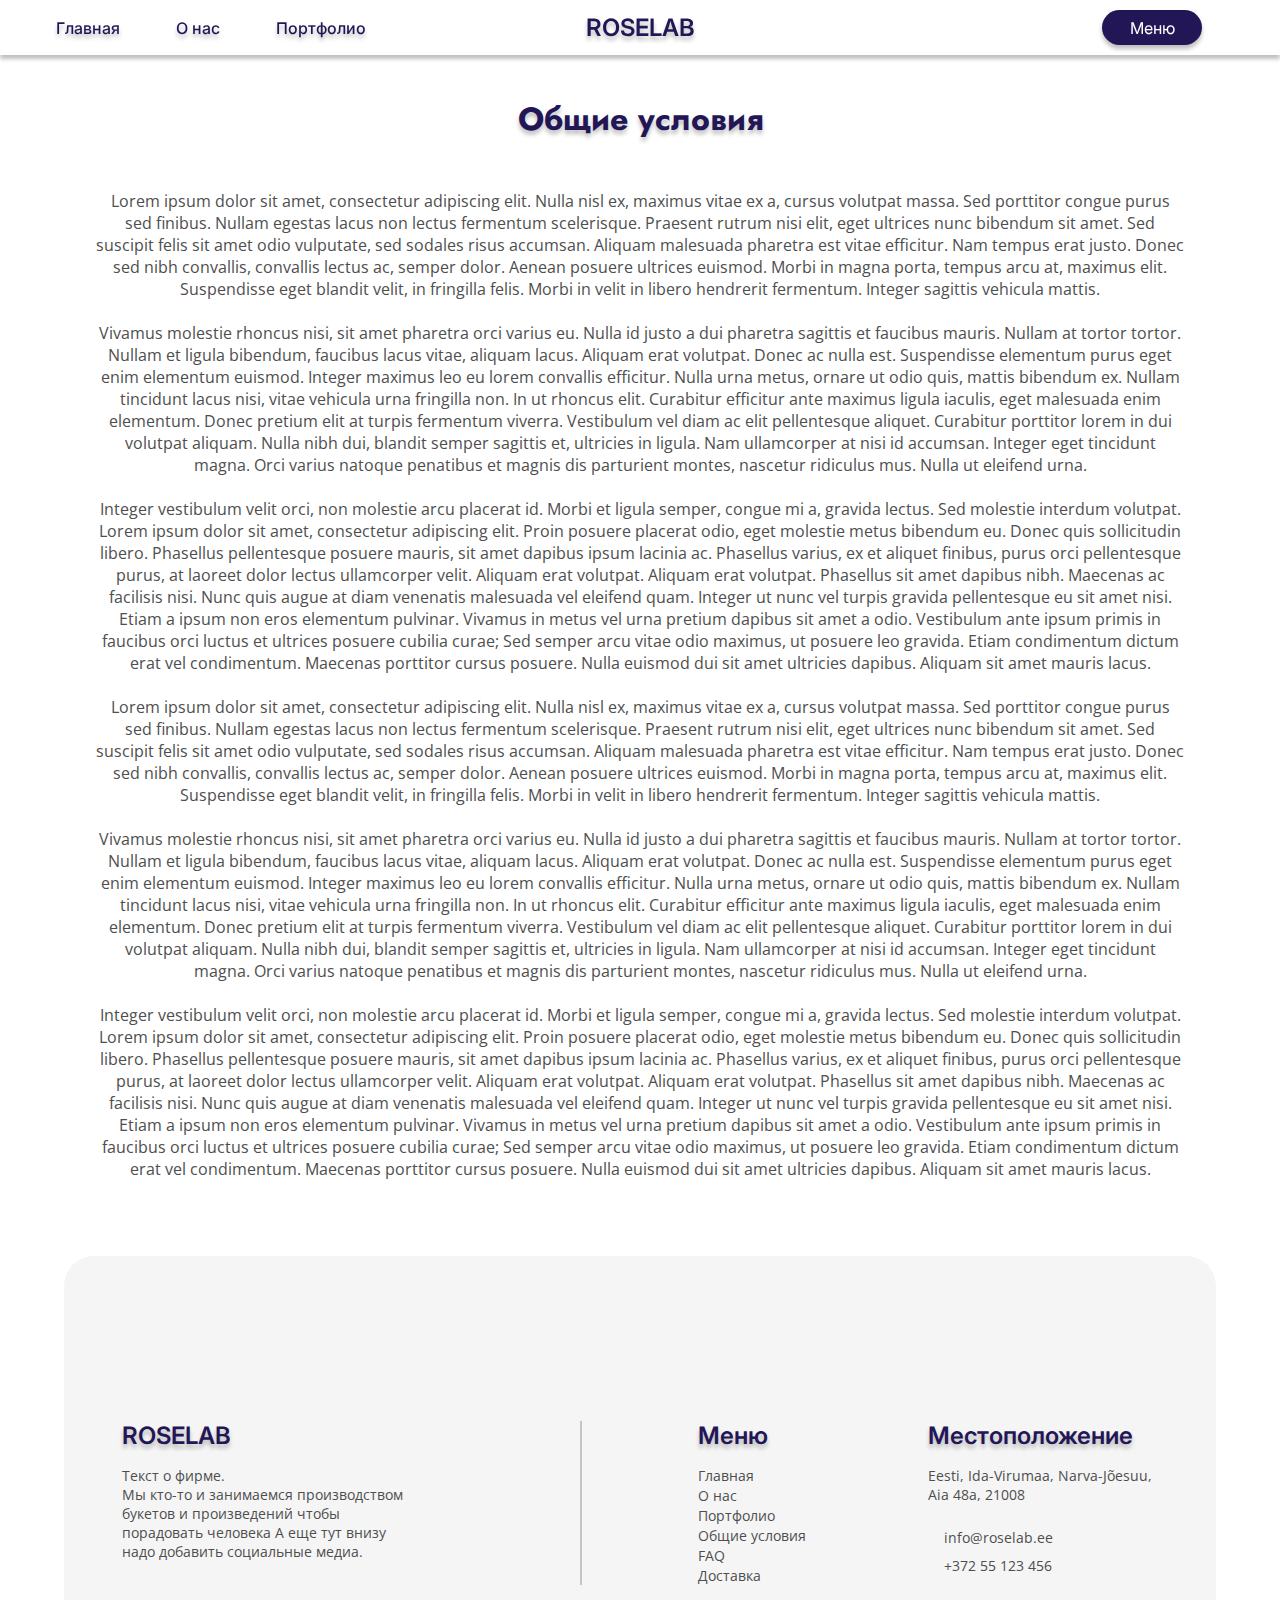
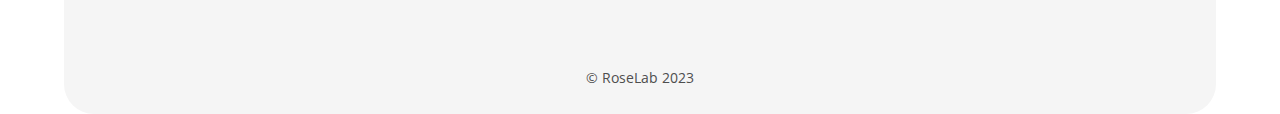
<file: policy.html>
<!DOCTYPE html>
<html lang="ru">
  <head>
    <meta charset="UTF-8" />
    <meta name="viewport" content="width=device-width, initial-scale=1.0" />
    <link rel="stylesheet" href="css/style.css" />
    <script src="js/main.js" defer></script>
    <title>Roselab</title>
  </head>
  <body>
    <div id="nav-panel" class="nav-panel">
      <button id="close-btn"><i class="fi-rr-cross"></i></button>
      <form>
        <input type="input" class="search" placeholder="Поиск">
        <button class="search-button"><i class="fi-rr-search"></i></button>
      </form>
      <ul class="category">
        <li class="category-li"><a href="bouqets.html" class="category-link">Букеты</a></li>
        <li class="category-li"><a href="#" class="category-link">Красные розы</a></li>
        <li class="category-li"><a href="#" class="category-link">Белые розы</a></li>
        <li class="category-li"><a href="#" class="category-link">Жёлтые розы</a></li>
        <li class="category-li"><a href="#" class="category-link">Микс роз</a></li>
      </ul>
      <div class="buttons-nav-panel">
        <button class="btn btn-nav">Личный кабинет</button>
        <button class="btn btn-nav">Корзина</button>
      </div>
    </div>
    <header>
      <div class="container">
        <nav>
          <ul class="nav-bar">
            <li class="nav-bar-item">
              <a href="index.html" class="nav-bar-link">Главная</a>
            </li>
            <li class="nav-bar-item">
              <a href="#" class="nav-bar-link">О нас</a>
            </li>
            <li class="nav-bar-item">
              <a href="#" class="nav-bar-link">Портфолио</a>
            </li>
          </ul>
        </nav>
      </div>
      <div class="container">
        <a href="index.html" class="logo-link"><h2 class="logo">ROSELAB</h2></a>
      </div>
      <div class="container">
        <button id="menu-btn" class="menu btn">Меню</button>
        <button class="icart"><i class="fi fi-rr-shopping-cart"></i></button>
      </div>
    </header>
    <main>
        <h1 class="offers-heading">Общие условия</h1>
        <div class="policy">
            <p class="text">Lorem ipsum dolor sit amet, consectetur adipiscing elit. Nulla nisl ex, maximus vitae ex a, cursus volutpat massa. Sed porttitor congue purus sed finibus. Nullam egestas lacus non lectus fermentum scelerisque. Praesent rutrum nisi elit, eget ultrices nunc bibendum sit amet. Sed suscipit felis sit amet odio vulputate, sed sodales risus accumsan. Aliquam malesuada pharetra est vitae efficitur. Nam tempus erat justo. Donec sed nibh convallis, convallis lectus ac, semper dolor. Aenean posuere ultrices euismod. Morbi in magna porta, tempus arcu at, maximus elit. Suspendisse eget blandit velit, in fringilla felis. Morbi in velit in libero hendrerit fermentum. Integer sagittis vehicula mattis.
                <br><br>
                Vivamus molestie rhoncus nisi, sit amet pharetra orci varius eu. Nulla id justo a dui pharetra sagittis et faucibus mauris. Nullam at tortor tortor. Nullam et ligula bibendum, faucibus lacus vitae, aliquam lacus. Aliquam erat volutpat. Donec ac nulla est. Suspendisse elementum purus eget enim elementum euismod.
                Integer maximus leo eu lorem convallis efficitur. Nulla urna metus, ornare ut odio quis, mattis bibendum ex. Nullam tincidunt lacus nisi, vitae vehicula urna fringilla non. In ut rhoncus elit. Curabitur efficitur ante maximus ligula iaculis, eget malesuada enim elementum. Donec pretium elit at turpis fermentum viverra. Vestibulum vel diam ac elit pellentesque aliquet. Curabitur porttitor lorem in dui volutpat aliquam. Nulla nibh dui, blandit semper sagittis et, ultricies in ligula. Nam ullamcorper at nisi id accumsan. Integer eget tincidunt magna. Orci varius natoque penatibus et magnis dis parturient montes, nascetur ridiculus mus. Nulla ut eleifend urna.
                <br><br>
                Integer vestibulum velit orci, non molestie arcu placerat id. Morbi et ligula semper, congue mi a, gravida lectus. Sed molestie interdum volutpat. Lorem ipsum dolor sit amet, consectetur adipiscing elit. Proin posuere placerat odio, eget molestie metus bibendum eu. Donec quis sollicitudin libero. Phasellus pellentesque posuere mauris, sit amet dapibus ipsum lacinia ac. Phasellus varius, ex et aliquet finibus, purus orci pellentesque purus, at laoreet dolor lectus ullamcorper velit. Aliquam erat volutpat. Aliquam erat volutpat. Phasellus sit amet dapibus nibh. Maecenas ac facilisis nisi. Nunc quis augue at diam venenatis malesuada vel eleifend quam. Integer ut nunc vel turpis gravida pellentesque eu sit amet nisi.
                Etiam a ipsum non eros elementum pulvinar. Vivamus in metus vel urna pretium dapibus sit amet a odio. Vestibulum ante ipsum primis in faucibus orci luctus et ultrices posuere cubilia curae; Sed semper arcu vitae odio maximus, ut posuere leo gravida. Etiam condimentum dictum erat vel condimentum. Maecenas porttitor cursus posuere. Nulla euismod dui sit amet ultricies dapibus. Aliquam sit amet mauris lacus.
                <br><br>
                Lorem ipsum dolor sit amet, consectetur adipiscing elit. Nulla nisl ex, maximus vitae ex a, cursus volutpat massa. Sed porttitor congue purus sed finibus. Nullam egestas lacus non lectus fermentum scelerisque. Praesent rutrum nisi elit, eget ultrices nunc bibendum sit amet. Sed suscipit felis sit amet odio vulputate, sed sodales risus accumsan. Aliquam malesuada pharetra est vitae efficitur. Nam tempus erat justo. Donec sed nibh convallis, convallis lectus ac, semper dolor. Aenean posuere ultrices euismod. Morbi in magna porta, tempus arcu at, maximus elit. Suspendisse eget blandit velit, in fringilla felis. Morbi in velit in libero hendrerit fermentum. Integer sagittis vehicula mattis.
                <br><br>
                Vivamus molestie rhoncus nisi, sit amet pharetra orci varius eu. Nulla id justo a dui pharetra sagittis et faucibus mauris. Nullam at tortor tortor. Nullam et ligula bibendum, faucibus lacus vitae, aliquam lacus. Aliquam erat volutpat. Donec ac nulla est. Suspendisse elementum purus eget enim elementum euismod.
                Integer maximus leo eu lorem convallis efficitur. Nulla urna metus, ornare ut odio quis, mattis bibendum ex. Nullam tincidunt lacus nisi, vitae vehicula urna fringilla non. In ut rhoncus elit. Curabitur efficitur ante maximus ligula iaculis, eget malesuada enim elementum. Donec pretium elit at turpis fermentum viverra. Vestibulum vel diam ac elit pellentesque aliquet. Curabitur porttitor lorem in dui volutpat aliquam. Nulla nibh dui, blandit semper sagittis et, ultricies in ligula. Nam ullamcorper at nisi id accumsan. Integer eget tincidunt magna. Orci varius natoque penatibus et magnis dis parturient montes, nascetur ridiculus mus. Nulla ut eleifend urna.
                <br><br>
                Integer vestibulum velit orci, non molestie arcu placerat id. Morbi et ligula semper, congue mi a, gravida lectus. Sed molestie interdum volutpat. Lorem ipsum dolor sit amet, consectetur adipiscing elit. Proin posuere placerat odio, eget molestie metus bibendum eu. Donec quis sollicitudin libero. Phasellus pellentesque posuere mauris, sit amet dapibus ipsum lacinia ac. Phasellus varius, ex et aliquet finibus, purus orci pellentesque purus, at laoreet dolor lectus ullamcorper velit. Aliquam erat volutpat. Aliquam erat volutpat. Phasellus sit amet dapibus nibh. Maecenas ac facilisis nisi. Nunc quis augue at diam venenatis malesuada vel eleifend quam. Integer ut nunc vel turpis gravida pellentesque eu sit amet nisi.
                Etiam a ipsum non eros elementum pulvinar. Vivamus in metus vel urna pretium dapibus sit amet a odio. Vestibulum ante ipsum primis in faucibus orci luctus et ultrices posuere cubilia curae; Sed semper arcu vitae odio maximus, ut posuere leo gravida. Etiam condimentum dictum erat vel condimentum. Maecenas porttitor cursus posuere. Nulla euismod dui sit amet ultricies dapibus. Aliquam sit amet mauris lacus.</p>
        </div>
    </main>
    <footer>
      <div class="footer-info">
        <div class="about">
          <h2 class="footer-logo logo"><a href="index.html" class="logo-link"
            >ROSELAB</a></h2>
          <p class="about-text">
            Текст о фирме. <br />
            Мы кто-то и занимаемся производством букетов и произведений чтобы
            порадовать человека А еще тут внизу надо добавить социальные медиа.
          </p>
          <a href="https://www.facebook.com" class="social-media-link"
            ><i class="fi fi-brands-facebook"></i
          ></a>
          <a
            href="https://www.instagram.com/roselab.ee/"
            class="social-media-link"
            ><i class="fi fi-brands-instagram"></i
          ></a>
        </div>
        <div class="footer-nav">
          <h2 class="footer-heading pr">Меню</h2>
          <ul class="footer-nav-ul">
            <li class="footer-nav-li">
              <a href="index.html" class="footer-nav-link">Главная</a>
            </li>
            <li class="footer-nav-li">
              <a href="" class="footer-nav-link">О нас</a>
            </li>
            <li class="footer-nav-li">
              <a href="" class="footer-nav-link">Портфолио</a>
            </li>
            <li class="footer-nav-li">
              <a href="policy.html" class="footer-nav-link">Общие условия</a>
            </li>
            <li class="footer-nav-li">
              <a href="" class="footer-nav-link">FAQ</a>
            </li>
            <li class="footer-nav-li">
              <a href="" class="footer-nav-link">Доставка</a>
            </li>
          </ul>
        </div>
        <div class="location">
          <h2 class="footer-heading">Местоположение</h2>
          <p class="location-text">
            Eesti, Ida-Virumaa, Narva-Jõesuu, <br />
            Aia 48a, 21008
          </p>
          <div class="email-contact">
            <i class="fi-rr-envelope"></i
            ><span class="email">info@roselab.ee</span>
          </div>
          <br>
          <div class="phone-contact">
            <i class="fi-rr-phone-call"></i
            ><span class="phone">+372 55 123 456</span>
          </div>
        </div>
        <span class="copyright">© RoseLab 2023</span>
      </div>
    </footer>
  </body>
</html>
</file>
<file: css/style.css>
@import url("https://fonts.googleapis.com/css2?family=Inter:wght@100;200;300;400;500;600;700;800;900&family=Jost:ital,wght@0,100;0,200;0,300;0,400;0,500;0,600;0,700;0,800;0,900;1,100;1,200;1,300;1,400;1,500;1,600;1,700;1,800;1,900&family=Open+Sans:ital,wght@0,300;0,400;0,500;0,600;0,700;0,800;1,300;1,400;1,500;1,600;1,700;1,800&display=swap");
@import url("https://cdn-uicons.flaticon.com/uicons-regular-rounded/css/uicons-regular-rounded.css");
@import url("https://cdn-uicons.flaticon.com/uicons-brands/css/uicons-brands.css");
/* Main styles */
* {
  box-sizing: border-box;
  padding: 0;
  margin: 0;
  text-align: center;
}

body {
  width: 100%;
}

main {
  display: flex;
  justify-content: center;
  flex-wrap: wrap;
}

.btn {
  color: #fff;
  background-color: #231656;
  border: none;
  box-shadow: 0px 4px 4px rgba(0, 0, 0, 25%);
  transition: color 0.4s, background-color 0.6s;
  font-family: "Inter", sans-serif;
}

.btn:hover {
  color: #231656;
  background-color: #fff;
  border: 1px solid #231656;
}

.btn:active {
  box-shadow: none;
}

/* Nav panel styles */

.nav-panel {
  width: 330px;
  height: 100%;
  position: fixed;
  background-color: #fff;
  z-index: 6;
  display: none;
  right: 0;
  justify-content: center;
  text-align: left;
  flex-wrap: wrap;
  box-shadow: -4px 4px 4px rgba(0, 0, 0, 25%);
}

.fi-rr-cross {
  font-size: 24px;
  color: #231656;
  transition: color 0.5s;
}

.fi-rr-cross:hover {
  color: #625ffb;
}

.fi-rr-cross:active {
  text-shadow: none;
}

#close-btn {
  width: 42px;
  height: 42px;
  background: none;
  border: none;
  position: absolute;
  top: 0.3rem;
  right: 0.2rem;
  text-shadow: 0px 4px 4px rgba(0, 0, 0, 25%);
}

.nav-panel form {
  width: auto;
}

.search {
  margin-top: 3rem;
  width: 250px;
  height: 42px;
  border: 1px solid #231656;
  border-radius: 20px;
  text-align: left;
  padding-left: 15px;
}

.search-button {
  width: 42px;
  height: 42px;
  background: none;
  border: none;
  position: absolute;
  top: 3rem;
  right: 3rem;
  text-shadow: 0px 4px 4px rgba(0, 0, 0, 25%);
}

.fi-rr-search {
  font-size: 16px;
  color: #231656;
  transition: color 0.5s;
}

.fi-rr-search:hover {
  color: #625ffb;
}

.fi-rr-search:active {
  text-shadow: none;
}

.category {
  list-style-type: none;
}

.category-li {
  margin-bottom: 16px;
  padding-bottom: 10px;
  padding-right: 3rem;
  padding-left: 3rem;
  text-align: left;
}

.category-link {
  font-family: "Inter", sans-serif;
  color: #231656;
  text-decoration: none;
  transition: color 0.5s;
}

.category-link:hover {
  color: #625ffb;
}

.buttons-nav-panel {
  align-self: flex-end;
  margin-bottom: 3rem;
}

.btn-nav {
  font-family: "Inter", serif;
  font-weight: 400;
  font-size: 14px;
  width: 135px;
  height: 35px;
  color: #fff;
  background-color: #231656;
  border-radius: 20px;
  margin-right: 10px;
}

/* Header styles */

.container {
  width: 33%;
}

.container:nth-child(2) {
  width: auto;
}

.container:last-child {
  text-align: right;
  padding-right: 4rem;
}

header {
  padding-top: 0.625rem;
  padding-bottom: 0.625rem;
  display: flex;
  align-items: center;
  justify-content: space-between;
  box-shadow: 0px 4px 4px rgba(0, 0, 0, 25%);
  position: fixed;
  right: 0;
  left: 0;
  z-index: 5;
  background-color: #fff;
}

.nav-bar {
  display: flex;
  flex-direction: row;
  justify-content: space-evenly;
  list-style-type: none;
  align-items: center;
}

.nav-bar-link {
  font-family: "Inter", serif;
  font-weight: 500;
  text-decoration: none;
  color: #231656;
  text-shadow: 0px 4px 4px rgba(0, 0, 0, 25%);
  transition: color 0.5s;
}

.nav-bar-link:hover {
  color: #625ffb;
}

.logo {
  font-family: "Inter", serif;
  font-weight: 600;
  color: #231656;
  text-align: center;
  margin: 0;
  text-shadow: 0px 4px 4px rgba(0, 0, 0, 25%);
  transition: color 0.5s;
  width: min-content;
}

.logo:hover {
  color: #625ffb;
}

.logo-link {
  text-decoration: none;
  color: #231656;
  transition: color 0.5s;
}

.menu {
  font-family: "Inter", serif;
  font-weight: 400;
  font-size: 16px;
  width: 100px;
  height: 35px;
  color: #fff;
  background-color: #231656;
  border-radius: 20px;
  margin-right: 10px;
}

i {
  vertical-align: middle;
  font-size: 24px;
}

.icart:active {
  text-shadow: none;
}

.icart {
  border: none;
  background-color: #fff;
  text-shadow: 0px 4px 4px rgba(0, 0, 0, 25%);
}

/* Promo Styles */

.promo {
  margin-top: 5.75rem;
  width: 90%;
  background-color: #625ffb;
  border-radius: 72px;
  height: 25rem;
  display: flex;
  justify-content: space-around;
  background: url("../img/IMG_6514.JPG") no-repeat center;
  background-size: cover;
  box-shadow: 0px 4px 4px rgba(0, 0, 0, 25%);
  border: 1px solid #231656;
}

.promo-heading {
  float: left;
  color: #fff;
  font-family: "Jost", sans-serif;
  font-weight: 800;
  font-size: 49px;
  text-shadow: 0px 4px 4px rgba(0, 0, 0, 25%);
  align-self: center;
  text-transform: uppercase;
  margin-bottom: 10rem;
}

.promo-btn {
  width: 250px;
  height: 60px;
  color: #fff;
  background-color: #625ffb;
  border-radius: 25px;
  font-family: "Inter", sans-serif;
  font-weight: 500;
  font-size: 32px;
  align-self: flex-end;
  margin-bottom: 3.5rem;
  text-transform: uppercase;
  text-shadow: 0px 4px 4px rgba(0, 0, 0, 25%);
}

.promo-btn:hover {
  border: 1px solid #625ffb;
  color: #625ffb;
  text-shadow: none;
  background-color: #fff;
}

/* Offers Styles */

.offers {
  width: 90%;
  margin-top: 1.5rem;
  margin-bottom: 7.5rem;
  display: flex;
  justify-content: space-between;
  flex-flow: row wrap;
}

.offers-heading {
  text-shadow: 0px 4px 4px rgba(0, 0, 0, 25%);
  font-family: "Jost", sans-serif;
  color: #231656;
  margin-top: 6rem;
}

/* Card Styles */

.card {
  flex-basis: 30%; /* Ширина карточек */
  box-shadow: 3px 6px 4px rgba(0, 0, 0, 25%);
  border: 1px solid #231656;
  border-radius: 10px;
  margin-top: 4rem;
  position: relative;
}

.card-img {
  width: 100%;
  height: 300px;
  object-fit: cover;
  border-top-right-radius: 10px;
  border-top-left-radius: 10px;
}

.card-text {
  font-family: "Open Sans";
  color: #fff;
  font-weight: 400;
}

.card .hover-desc {
  /*Настройка расположения блока и текста внутри него */
  width: 100%;
  height: 68.2%;
  position: absolute;
  display: flex;
  justify-content: center;
  flex-direction: column;
  border-top-right-radius: 10px;
  border-top-left-radius: 10px;
}

.card .hover-desc {
  position: absolute;
  overflow: hidden;
  top: 0;
  left: 0;
}
.card .hover-desc {
  opacity: 0;
  background-color: rgba(0, 0, 0, 0.35); /* Фон блока при наведении */
  color: #fff;
  transition: opacity 0.6s;
}

/*Размытие "Картинки"-Блока при наведении
  Не поддерживается в Safari*/
.hover-desc:hover {
  opacity: 1;
  backdrop-filter: blur(2px);
}

.card-info {
  display: flex;
  flex-wrap: wrap;
  justify-content: space-between;
  margin-top: 1.5rem;
  margin-bottom: 1.25rem;
}

.card-name {
  font-family: "Jost", sans-serif;
  font-weight: 500;
  color: #231656;
  text-decoration: none;
  text-shadow: 0px 4px 4px rgba(0, 0, 0, 25%);
}

.card-name h3 {
  text-align: left;
  padding-left: 20px;
}

.card-name:hover {
  text-decoration: underline;
}

.card-price {
  width: 30%;
  font-size: 1.375rem;
  font-family: "Inter", sans-serif;
  font-weight: 500;
  text-shadow: 0px 4px 4px rgba(0, 0, 0, 25%);
  color: #231656;
}

.in-cart {
  width: 80%;
  cursor: pointer;
  font-family: "Inter", sans-serif;
  font-weight: 600;
  height: 40px;
  border-radius: 25px;
  margin-top: 1.5rem;
  font-size: 22px;
  margin-left: auto;
  margin-right: auto;
}

/* Footer Styles */

/*footer div {
   border: 1px solid #000;
}*/

footer {
  display: grid;
  grid-template: repeat(2, 0.6fr) repeat(3, 1fr) / 5% repeat(7, 1fr) 5%;
}

.newsletter {
  grid-area: 1 / 3 / 3 / 8;
  background-color: #625ffb;
  z-index: 2;
  border-radius: 30px;
  display: flex;
  justify-content: space-around;
  align-items: center;
}

#email {
  border-radius: 25px;
  height: 2.5rem;
  width: 12.5rem;
  border: 1px solid #c4c4c4;
  margin-right: 1.5rem;
}

#submit-btn {
  height: 2.5rem;
  border-radius: 25px;
  width: 9.375rem;
  font-weight: 500;
  font-size: 1rem;
  vertical-align: m;
}

.newsletter-text {
  color: #fff;
  font-family: "Jost";
  font-weight: 600;
  font-size: 20px;
  text-align: left;
}

.footer-info {
  grid-area: 2 / 2 / 6 / 9;
  background-color: #f5f5f5;
  display: grid;
  grid-template: repeat(5, 1fr) 10% / 5% repeat(9, 1fr) 5%;
  border-radius: 30px;
}

.about {
  grid-area: 3 / 2 / 5 / 6;
  text-align: left;
  border-right: 2px solid #c4c4c4;
}

.footer-logo {
  text-align: left;
  margin-bottom: 1rem;
}

.about-text {
  text-align: left;
  width: 300px;
  margin-bottom: 1rem;
  font-family: "Open Sans";
  color: #4e4e4e;
  font-size: 0.85rem;
}

.social-media-link {
  text-decoration: none;
  color: #231656;
}

.social-media-link:hover {
  color: #625ffb;
}

.social-media-link:first-of-type {
  margin-right: 0.4rem;
}

.social-media-link i {
  font-size: 1rem;
}

.footer-nav {
  grid-area: 3 / 7 / 5 / 8;
}

.footer-heading {
  color: #231656;
  font-family: "Inter";
  font-weight: 600;
  text-shadow: 0px 4px 4px rgba(0, 0, 0, 25%);
  margin-bottom: 1rem;
  text-align: left;
}

.footer-nav-ul {
  list-style-type: none;
  line-height: 20px;
}

.footer-nav-li {
  text-align: left;
  font-family: "Open Sans";
  font-size: 0.85rem;
}

.footer-nav-link {
  color: #4e4e4e;
  text-decoration: none;
}

.footer-nav-link:hover {
  color: #625ffb;
}

.logo-link:hover {
  color: #625ffb;
}

.location {
  grid-area: 3 / 9 / 5 / 11;
  text-align: left;
}

.location-text {
  text-align: left;
  font-family: "Open Sans";
  font-size: 0.85rem;
  color: #4e4e4e;
  margin-bottom: 1.5rem;
}

.location i {
  font-size: 1rem;
  margin-right: 1rem;
}

.email {
  text-align: left;
  font-family: "Open Sans";
  font-size: 0.85rem;
  color: #4e4e4e;
}

.email-contact {
  display: inline-block;
  margin-bottom: 0.5rem;
}

.phone-contact {
  display: inline-block;
}

.phone {
  text-align: left;
  font-family: "Open Sans";
  font-size: 0.85rem;
  color: #4e4e4e;
}

.copyright {
  grid-area: 6 / 6 / 7 / 7;
  font-family: "Open Sans";
  font-size: 0.85rem;
  color: #4e4e4e;
}

/* Policy Styles */

.policy {
  width: 85%;
  margin-top: 3rem;
}

.text {
  font-size: 16px;
  color: #4e4e4e;
  font-family: "Open Sans", sans-serif;
}

/* Sign Up Sign In Styles */

.modal-wrapper {
  position: fixed;
  display: none;
  width: 100%;
  height: 100%;
  justify-content: center;
  align-items: center;
  background: rgba(0, 0, 0, 0.7);
  z-index: 1001;
}

.overlay {
  position: absolute;
  width: 100%;
  height: 100%;
  z-index: 1;
}

.auth-popup,
.sign-popup {
  position: fixed;
  top: 50%;
  left: 50%;
  width: 340px;
  padding-top: 40px;
  padding-bottom: 20px;
  transform: translate(-50%, -50%);
  background-color: #fff;
  border-radius: 15px;
  z-index: 9;
}

.sign-popup {
  display: none;
}

.logo-auth {
  padding: 20px;
}

.auth-popup input,
.sign-popup input {
  outline: none;
  text-align: left;
  border: none;
}

.auth-popup textarea,
.sign-popup textarea {
  outline: none;
  border: none;
}

.auth-popup textarea:focus,
.auth-popup input:focus,
.sign-popup textarea:focus,
.sign-popup input:focus {
  border-color: transparent !important;
}
.auth-popup input:focus:-moz-placeholder,
.sign-popup input:focus:-moz-placeholder {
  color: transparent;
}
.auth-popup input:focus::-webkit-input-placeholder,
.sign-popup input:focus::-webkit-input-placeholder {
  color: transparent;
}
.auth-popup input:focus::-moz-placeholder,
.sign-popup input:focus::-moz-placeholder {
  color: transparent;
}
.auth-popup input:focus:-ms-input-placeholder,
.sign-popup input:focus:-ms-input-placeholder {
  color: transparent;
}

.auth-popup textarea:focus::-webkit-input-placeholder,
.sign-popup textarea:focus::-webkit-input-placeholder {
  color: transparent;
}
.auth-popup textarea:focus:-moz-placeholder,
.sign-popup textarea:focus:-moz-placeholder {
  color: transparent;
}
.auth-popup textarea:focus::-moz-placeholder,
.sign-popup textarea:focus::-moz-placeholder {
  color: transparent;
}
.auth-popup textarea:focus:-ms-input-placeholder,
.sign-popup textarea:focus:-ms-input-placeholder {
  color: transparent;
}

.auth-popup input::-webkit-input-placeholder,
.sign-popup input::-webkit-input-placeholder {
  color: #adadad;
}
.auth-popup input:-moz-placeholder,
.sign-popup input:-moz-placeholder {
  color: #adadad;
}
.auth-popup input::-moz-placeholder,
.sign-popup input::-moz-placeholder {
  color: #adadad;
}
.auth-popup input:-ms-input-placeholder,
.sign-popup input:-ms-input-placeholder {
  color: #adadad;
}

.auth-popup textarea::-webkit-input-placeholder,
.sign-popup textarea::-webkit-input-placeholder {
  color: #adadad;
}
.auth-popup textarea:-moz-placeholder,
.sign-popup textarea:-moz-placeholder {
  color: #adadad;
}
.auth-popup textarea::-moz-placeholder,
.sign-popup textarea::-moz-placeholder {
  color: #adadad;
}
.auth-popup textarea:-ms-input-placeholder,
.sign-popup textarea:-ms-input-placeholder {
  color: #adadad;
}

/*---------------------------------------------*/
.auth-popup button,
.sign-popup button {
  outline: none !important;
  border: none;
  background: transparent;
}

.auth-popup button:hover,
.sign-popup button:hover {
  cursor: pointer;
}
.auth-popup iframe,
.sign-popup iframe {
  border: none !important;
}

/*//////////////////////////////////////////////////////////////////
[ Utility ]*/
.auth-popup .txt1,
.sign-popup .txt1 {
  font-size: 14px;
  color: #4e4e4e;
  line-height: 1.5;
  font-family: "Open Sans";
}

.auth-popup .txt2,
.sign-popup .txt3 {
  font-size: 14px;
  color: #333333;
  line-height: 1.5;
  text-decoration: none;
  font-family: "Open Sans";
  transition: all 0.5s;
}

.sign-popup .txt4 {
  font-size: 14px;
  color: #999999;
  line-height: 1.5;
  text-decoration: none;
  font-family: "Open Sans";
  transition: all 0.5s;
}

.auth-popup .txt2:hover,
.sign-popup .txt3:hover,
.sign-popup .txt4:hover {
  color: #625ffb;
}

.sign-popup .text-center {
  padding-top: 20px;
}

/*//////////////////////////////////////////////////////////////////
[ login ]*/

.auth-popup .limiter,
.sign-popup .limiter {
  width: 100%;
  margin: 0 auto;
}

.auth-popup .container-login100,
.sign-popup .container-login100 {
  width: 80%;
  min-height: 100vh;
  display: -webkit-box;
  display: -webkit-flex;
  display: -moz-box;
  display: -ms-flexbox;
  display: flex;
  flex-wrap: wrap;
  justify-content: center;
  align-items: center;
  padding: 15px;
  background: #f2f2f2;
}

.auth-popup .wrap-login100,
.sign-popup .wrap-login100 {
  width: 390px;
  background: #fff;
  border-radius: 10px;
  overflow: hidden;
  padding: 77px 55px 33px 55px;

  box-shadow: 0 5px 10px 0px rgba(0, 0, 0, 0.1);
  -moz-box-shadow: 0 5px 10px 0px rgba(0, 0, 0, 0.1);
  -webkit-box-shadow: 0 5px 10px 0px rgba(0, 0, 0, 0.1);
  -o-box-shadow: 0 5px 10px 0px rgba(0, 0, 0, 0.1);
  -ms-box-shadow: 0 5px 10px 0px rgba(0, 0, 0, 0.1);
}

/*------------------------------------------------------------------
[ Form ]*/

.auth-popup .login100-form,
.sign-popup .login100-form {
  width: 100%;
  display: flex;
  align-content: center;
  flex-flow: column wrap;
}

.auth-popup .login100-form-title,
.sign-popup .login100-form-title {
  display: block;
  font-family: "Inter", serif;
  font-size: 30px;
  color: #231656;
  line-height: 1.2;
  font-weight: 600;
  text-align: center;
  margin: 0;
  text-shadow: 0px 4px 4px rgba(0, 0, 0, 25%);
  transition: color 0.5s;
  padding-bottom: 26px;
}

.auth-popup .login100-form-title:last-of-type,
.sign-popup .login100-form-title:last-of-type {
  display: block;
  font-family: "Inter", serif;
  font-size: 20px;
  color: #231656;
  line-height: 1.2;
  font-weight: 600;
  text-align: center;
  margin: 0;
  text-shadow: 0px 4px 4px rgba(0, 0, 0, 25%);
  transition: color 0.5s;
  padding-bottom: 40px;
}
/*------------------------------------------------------------------
[ Input ]*/

/* div с полями ввода */
.auth-popup .wrap-input100,
.sign-popup .wrap-input100 {
  width: 75%;
  position: relative;
  border-bottom: 2px solid #000;
  margin-bottom: 25px;
}

.auth-popup .input100,
.sign-popup .input100 {
  font-size: 15px;
  color: #555555;
  line-height: 1.2;

  display: block;
  width: 100%;
  height: 45px;
  background: transparent;
  padding: 0 5px;
}

/*---------------------------------------------*/
.auth-popup .focus-input100,
.sign-popup .focus-input100 {
  position: absolute;
  display: block;
  width: 100%;
  height: 100%;
  top: 0;
  left: 0;
  text-align: left;
  pointer-events: none;
}

.auth-popup .focus-input100::before,
.sign-popup .focus-input100::before {
  content: "";
  display: block;
  position: absolute;
  bottom: -2px;
  left: 0;
  width: 0;
  height: 2px;

  -webkit-transition: all 0.4s;
  -o-transition: all 0.4s;
  -moz-transition: all 0.4s;
  transition: all 0.4s;

  background: #625ffb;
}

.auth-popup .focus-input100::after,
.sign-popup .focus-input100::after {
  font-size: 15px;
  color: #999999;
  line-height: 1.2;

  content: attr(data-placeholder);
  display: block;
  width: 100%;
  position: absolute;
  top: 16px;
  left: 0px;
  padding-left: 5px;

  -webkit-transition: all 0.4s;
  -o-transition: all 0.4s;
  -moz-transition: all 0.4s;
  transition: all 0.4s;
}

.auth-popup .input100:focus + .focus-input100::after,
.sign-popup .input100:focus + .focus-input100::after {
  top: -15px;
}

.auth-popup .input100:focus + .focus-input100::before,
.sign-popup .input100:focus + .focus-input100::before {
  width: 100%;
}

.has-val.input100 + .focus-input100::after {
  top: -15px;
}

.has-val.input100 + .focus-input100::before {
  width: 100%;
}

/*---------------------------------------------*/
.auth-popup .btn-show-pass,
.sign-popup .btn-show-pass {
  font-size: 15px;
  color: #999999;
  display: -webkit-box;
  display: -webkit-flex;
  display: -moz-box;
  display: -ms-flexbox;
  display: flex;
  align-items: center;
  position: absolute;
  height: 100%;
  top: 0;
  right: 0;
  padding-right: 5px;
  cursor: pointer;
  -webkit-transition: all 0.4s;
  -o-transition: all 0.4s;
  -moz-transition: all 0.4s;
  transition: all 0.4s;
}

.auth-popup .btn-show-pass:hover,
.sign-popup .btn-show-pass:hover {
  color: #625ffb;
}

.auth-popup .btn-show-pass.active,
.sign-popup .btn-show-pass.active {
  color: #625ffb;
}

/*------------------------------------------------------------------
[ Button ]*/
.auth-popup .container-login100-form-btn,
.sign-popup .container-login100-form-btn {
  display: -webkit-box;
  display: -webkit-flex;
  display: -moz-box;
  display: -ms-flexbox;
  display: flex;
  flex-wrap: wrap;
  justify-content: center;
  padding-top: 5px;
}

.auth-popup .wrap-login100-form-btn,
.sign-popup .wrap-login100-form-btn {
  width: 100%;
  display: block;
  position: relative;
  z-index: 1;
  border-radius: 25px;
  overflow: hidden;
  margin: 0 auto;
}

.auth-popup .login100-form-bgbtn,
.sign-popup .login100-form-bgbtn {
  position: absolute;
  z-index: -1;
  width: 300%;
  height: 100%;
  background: #231656;
  top: 0;
  left: -100%;

  -webkit-transition: all 0.4s;
  -o-transition: all 0.4s;
  -moz-transition: all 0.4s;
  transition: all 0.4s;
}

.auth-popup .login100-form-btn,
.sign-popup .login100-form-btn {
  font-family: "Inter", sans-serif;
  font-size: 15px;
  color: #fff;
  line-height: 1.2;
  text-transform: uppercase;

  display: -webkit-box;
  display: -webkit-flex;
  display: -moz-box;
  display: -ms-flexbox;
  display: flex;
  justify-content: center;
  align-items: center;
  padding: 0 20px;
  width: 100%;
  height: 50px;
}

.auth-popup .wrap-login100-form-btn:hover .login100-form-bgbtn,
.sign-popup .wrap-login100-form-btn:hover .login100-form-bgbtn {
  background: #625ffb;
}

/*------------------------------------------------------------------
[ Responsive ]*/

@media (max-width: 576px) {
  .auth-popup .wrap-login100,
  .sign-popup .wrap-login100 {
    padding: 77px 15px 33px 15px;
  }
}

/*------------------------------------------------------------------
[ Alert validate ]*/

.auth-popup .validate-input,
.sign-popup .validate-input {
  position: relative;
}

.auth-popup .alert-validate::before,
.sign-popup .alert-validate::before {
  content: attr(data-validate);
  position: absolute;
  max-width: 70%;
  background-color: #fff;
  border: 1px solid #c80000;
  border-radius: 2px;
  padding: 4px 25px 4px 10px;
  top: 50%;
  -webkit-transform: translateY(-50%);
  -moz-transform: translateY(-50%);
  -ms-transform: translateY(-50%);
  -o-transform: translateY(-50%);
  transform: translateY(-50%);
  right: 0px;
  pointer-events: none;

  font-family: "Jost", sans-serif;
  color: #c80000;
  font-size: 13px;
  line-height: 1.4;
  text-align: left;

  visibility: hidden;
  opacity: 0;

  -webkit-transition: opacity 0.4s;
  -o-transition: opacity 0.4s;
  -moz-transition: opacity 0.4s;
  transition: opacity 0.4s;
}

.auth-popup .alert-validate::after,
.sign-popup .alert-validate::after {
  content: "\f06a";
  font-family: FontAwesome;
  font-size: 16px;
  color: #c80000;

  display: block;
  position: absolute;
  background-color: #fff;
  top: 50%;
  -webkit-transform: translateY(-50%);
  -moz-transform: translateY(-50%);
  -ms-transform: translateY(-50%);
  -o-transform: translateY(-50%);
  transform: translateY(-50%);
  right: 5px;
}

.auth-popup .alert-validate:hover:before,
.sign-popup .alert-validate:hover:before {
  visibility: visible;
  opacity: 1;
}

@media (max-width: 992px) {
  .auth-popup .alert-validate::before,
  .sign-popup .alert-validate::before {
    visibility: visible;
    opacity: 1;
  }
}

/* FAQ Page Styles */

.faq {
  display: flex;
  justify-content: center;
  align-content: center;
  flex-wrap: wrap;
  flex-direction: column;
}

.faq-box {
  width: 40%;
  margin-top: 3rem;
}

.faq-header {
  border: 1px solid #231656;
  border-top: none;
  display: flex;
  justify-content: space-between;
  padding: 5px 10px;
  align-content: center;
  align-items: center;
  overflow: hidden;
}
.faq-header-open {
  border-bottom: none;
  box-shadow: 0px 10px 10px rgba(0, 0, 0, 0.1); /* adjust this as necessary */
}

.faq-header:first-of-type {
  border-top: 1px solid #231656;
}

.faq-body {
  width: 100%;
  border: 1px solid #231656;
  border-top: none;
  position: relative;
  max-height: 0px; /* replace display: none */
  min-height: 0px;
  overflow: hidden; /* add this line */
  transition: max-height 0.8s ease-in-out;
}

.faq-heading {
  font-family: "Open Sans", sans-serif;
  color: #231656;
  font-weight: 500;
}

.faq-text {
  text-align: left;
  font-size: 16px;
  color: #4e4e4e;
  font-family: "Open Sans", sans-serif;
  padding: 10px;
}

.faq-fi {
  vertical-align: middle;
  font-size: 24px;
  transform: rotate(45deg);
  padding-top: 5px;
  transition: transform 0.3s ease-in;
}

/*Product Page Styles*/

.product-layout {
  display: flex;
  justify-content: space-around;
  align-content: space-around;
  flex-wrap: wrap;
}

.product-heading {
  margin-top: 6rem;
  color: #231656;
  font-family: "Jost", sans-serif;
  text-align: left;
  margin-bottom: 1rem;
  width: 80%;
}

.product-img {
  width: 35%;
  height: 400px;
}

.product-img img {
  width: 100%;
  height: 400px;
  border-radius: 10px;
  border: 1px solid #231656;
  box-shadow: 5px 4px 4px rgba(0, 0, 0, 25%);
}

.price-box {
  width: 25%;
  height: 550px;
  display: flex;
  flex-wrap: wrap;
  justify-content: center;
  align-content: flex-start;
  border-radius: 10px;
  box-shadow: 5px 4px 10px 2px rgba(0, 0, 0, 25%),
    -5px -4px 10px 2px rgba(0, 0, 0, 25%);
}

.price-div {
  display: flex;
  justify-content: space-between;
  width: 80%;
  margin-top: 2rem;
  margin-bottom: 2rem;
}

.price {
  color: #231656;
  font-family: "Inter", sans-serif;
  text-decoration: line-through;
  font-size: 28px;
}

.discounted-price {
  color: #231656;
  font-family: "Inter", sans-serif;
  font-size: 28px;
}

.purchase-form {
  width: 80%;
  justify-self: flex-start;
  align-self: flex-start;
}

.upsell {
  font-family: "Open Sans", sans-serif;
  color: #4e4e4e;
  display: block;
  text-align: left;
}

.hidden-checkbox {
   display: none; /* Скрываем базовые чекбоксы */
 }
 
 /* Установите стили для иконок по умолчанию */
 .ficheck {
   /* Стили для чекбокса без галочки */
   font-size: 16px;
 }

 
hr {
  margin-top: 1rem;
  margin-bottom: 1rem;
}

.product-list {
  display: flex;
  flex-wrap: wrap;
  justify-content: space-between;
  align-content: flex-start;
  height: 180px;
}

.product-name {
  font-family: "Open Sans", sans-serif;
  color: #4e4e4e;
  margin-bottom: 1rem;
  width: 75%;
  text-align: left;
}

.product-price {
  font-family: "Open Sans", sans-serif;
  color: #4e4e4e;
  margin-bottom: 1rem;
}

.final-box {
  display: flex;
  flex-wrap: wrap;
  justify-content: flex-end;
  margin-bottom: 2rem;
}

.final-price {
  font-family: "Open Sans", sans-serif;
  color: #4e4e4e;
  width: 70%;
  margin-bottom: 20px;
  text-align: right;
}

.btn-cart {
  color: #fff;
  background-color: #231656;
  border: none;
  box-shadow: 0px 4px 4px rgba(0, 0, 0, 25%);
  transition: color 0.4s, background-color 0.6s;
  font-family: "Inter", sans-serif;
  font-weight: 400;
  font-size: 14px;
  width: 150px;
  height: 35px;
  border-radius: 20px;
}

.btn-cart:hover {
  color: #231656;
  background-color: #fff;
  border: 1px solid #231656;
}

.btn-cart:active {
  box-shadow: none;
}

.product-description {
  width: 80%;
  margin-bottom: 4rem;
}

.sub-product-heading {
  text-align: left;
  width: 40%;
  margin-bottom: 2rem;
  color: #231656;
  font-family: "Jost", sans-serif;
}

.product-description .text {
  text-align: left;
  width: 60%;
}

.same-products {
  width: 90%;
  position: relative;
}

.same-products .sub-product-heading {
  margin-left: 4.5rem;
}

.same-products-cards {
  background-color: #f5f5f5;
  width: 100%;
  display: flex;
  margin-left: 10px; /* Добавлен отступ слева для выравнивания от стрелки */
  margin-right: 45px;
}

.same-product-card {
  flex: 0 0 calc(25% - 60px);
  box-shadow: 3px 6px 4px rgba(0, 0, 0, 25%);
  border: 1px solid #231656;
  border-radius: 10px;
  position: relative;
  padding-bottom: 15px;
  height: 80%;
  margin: 10px;
  margin-right: 35px;
  margin-left: 35px;
}

.same-products-cards-wrapper {
  display: flex;
  align-items: center;
  justify-content: space-between;
  width: 100%;
  height: 300px;
  background-color: #f5f5f5;
  overflow: hidden;
  position: relative;
  margin-bottom: 4rem;
  border-radius: 25px;
}

.same-products-cards-wrapper .same-products-cards {
  display: flex;
  width: max-content; /* Ширина равная сумме всех карточек */
  transition: transform 0.8s ease-in-out; /* Добавляем плавное перемещение при изменении transform */
}

.slider-prev-btn,
.slider-next-btn {
  position: absolute;
  top: 50%;
  transform: translateY(-50%);
  cursor: pointer;
  z-index: 0;
  font-size: 2rem;
}

.slider-prev-btn {
  left: 0;
}

.slider-next-btn {
  right: 0;
}

/* При фокусировке на карточке показываем стрелку "влево" */
.same-products-cards-wrapper:focus-within .slider-prev-btn {
  display: block;
}

.same-product-card-img {
  width: 100%;
  height: 150px;
  object-fit: cover;
  border-top-right-radius: 10px;
  border-top-left-radius: 10px;
}

.same-product-card-text {
  font-family: "Open Sans";
  color: #fff;
  font-weight: 400;
  font-size: 12px;
  padding: 5px;
}

.same-product-card .hover-desc {
  /*Настройка расположения блока и текста внутри него */
  width: 100%;
  height: 150px;
  position: absolute;
  display: flex;
  justify-content: center;
  flex-direction: column;
  border-top-right-radius: 10px;
  border-top-left-radius: 10px;
}

.same-product-card .hover-desc {
  position: absolute;
  overflow: hidden;
  top: 0;
  left: 0;
}
.same-product-card .hover-desc {
  opacity: 0;
  background-color: rgba(0, 0, 0, 0.35); /* Фон блока при наведении */
  color: #fff;
  transition: opacity 0.6s;
}

/*Размытие "Картинки"-Блока при наведении
   Не поддерживается в Safari*/
.hover-desc:hover {
  opacity: 1;
  backdrop-filter: blur(2px);
}

.same-product-card-info {
  display: flex;
  flex-wrap: wrap;
  justify-content: space-around;
}

.same-product-card-name {
  font-family: "Jost", sans-serif;
  font-weight: 500;
  color: #231656;
  text-decoration: none;
  text-shadow: 0px 4px 4px rgba(0, 0, 0, 25%);
}

.same-product-card-name h3 {
  text-align: left;
  font-size: 16px;
}

.same-product-card-name:hover {
  text-decoration: underline;
}

.same-product-card-price {
  width: 30%;
  font-size: 16px;
  align-self: center;
  font-family: "Inter", sans-serif;
  font-weight: 500;
  text-shadow: 0px 4px 4px rgba(0, 0, 0, 25%);
  color: #231656;
}

.same-product-in-cart {
  width: 80%;
  cursor: pointer;
  font-family: "Inter", sans-serif;
  font-weight: 600;
  height: 30px;
  border-radius: 25px;
  margin-top: 1.5rem;
  font-size: 16px;
  margin-left: auto;
  margin-right: auto;
}
</file>
